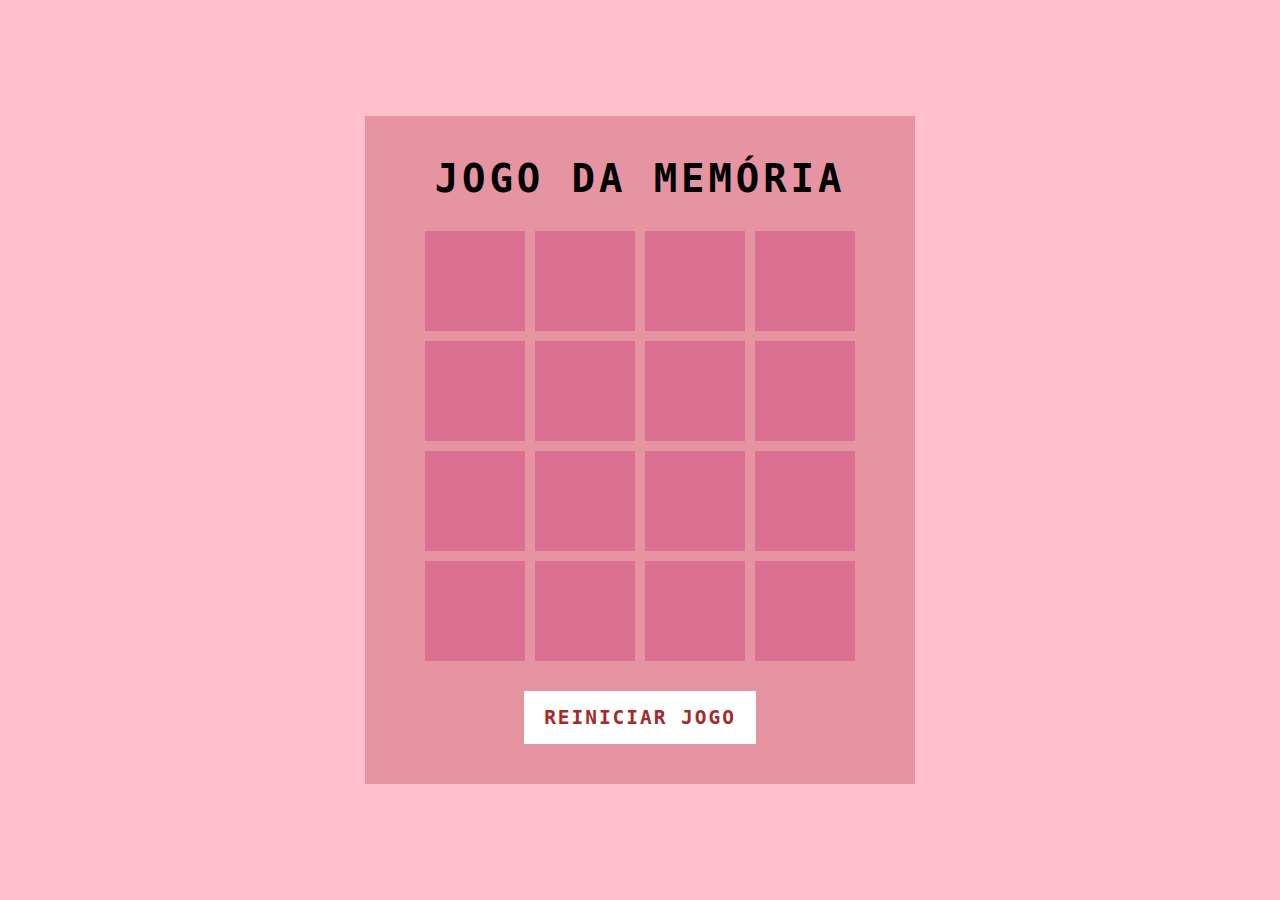
<file: memoria/index.html>
<!DOCTYPE html>
<html lang="en">
<head>
    <meta charset="UTF-8">
    <meta name="viewport" content="width=device-width, initial-scale=1.0">
    <link rel="stylesheet" href="style.css">
    <title>Jogo da Memória</title>
</head>
<body>
    <div class="container">
        <h2>Jogo da memória</h2>
        <div class="game"></div>
        <button class="reset" onclick="window.location.reload();">Reiniciar jogo</button>
    </div>
    <script>
        const emojis = ["👨🏼‍💻","👨🏼‍💻","🧛","🧛","🧜‍♀️","🧜‍♀️","🧙‍♂️","🧙‍♂️","👨‍🚀","👨‍🚀","👨‍🎤","👨‍🎤","🫅","🫅","👩‍🎨","👩‍🎨"];
        var shuf_emojis = emojis.sort(() => (Math.random() > .5) ? 2 : -1);
        for (var i =0; i<emojis.length; i++){
            let box = document.createElement('div')
            box.className ='item';
            box.innerHTML = shuf_emojis[i]

            box.onclick = function(){
                this.classList.add('boxOpen')
                setTimeout(function(){
                    if(document.querySelectorAll('.boxOpen').length > 1){
                        if(document.querySelectorAll('.boxOpen')[0].innerHTML ==
                        document.querySelectorAll('.boxOpen')[1].innerHTML){
                            document.querySelectorAll('.boxOpen')[0].classList.add
                            ('boxMatch')
                            document.querySelectorAll('.boxOpen')[1].classList.add
                            ('boxMatch')

                            document.querySelectorAll('.boxOpen')[1].classList.remove
                            ('boxOpen')
                            document.querySelectorAll('.boxOpen')[0].classList.remove
                            ('boxOpen')

                            if (document.querySelectorAll('.boxMatch').length === emojis.length) {
                            // Redirecionamento quando a condição for verdadeira
                            window.location.href = 'pedido.html';
                            }
                            } else {
                                document.querySelectorAll('.boxOpen')[1].classList.remove
                            ('boxOpen')
                            document.querySelectorAll('.boxOpen')[0].classList.remove
                            ('boxOpen')
                            }
                        }
                },500)
            }

            document.querySelector('.game').appendChild(box);
        }
    </script>
</body>
</html>
</file>
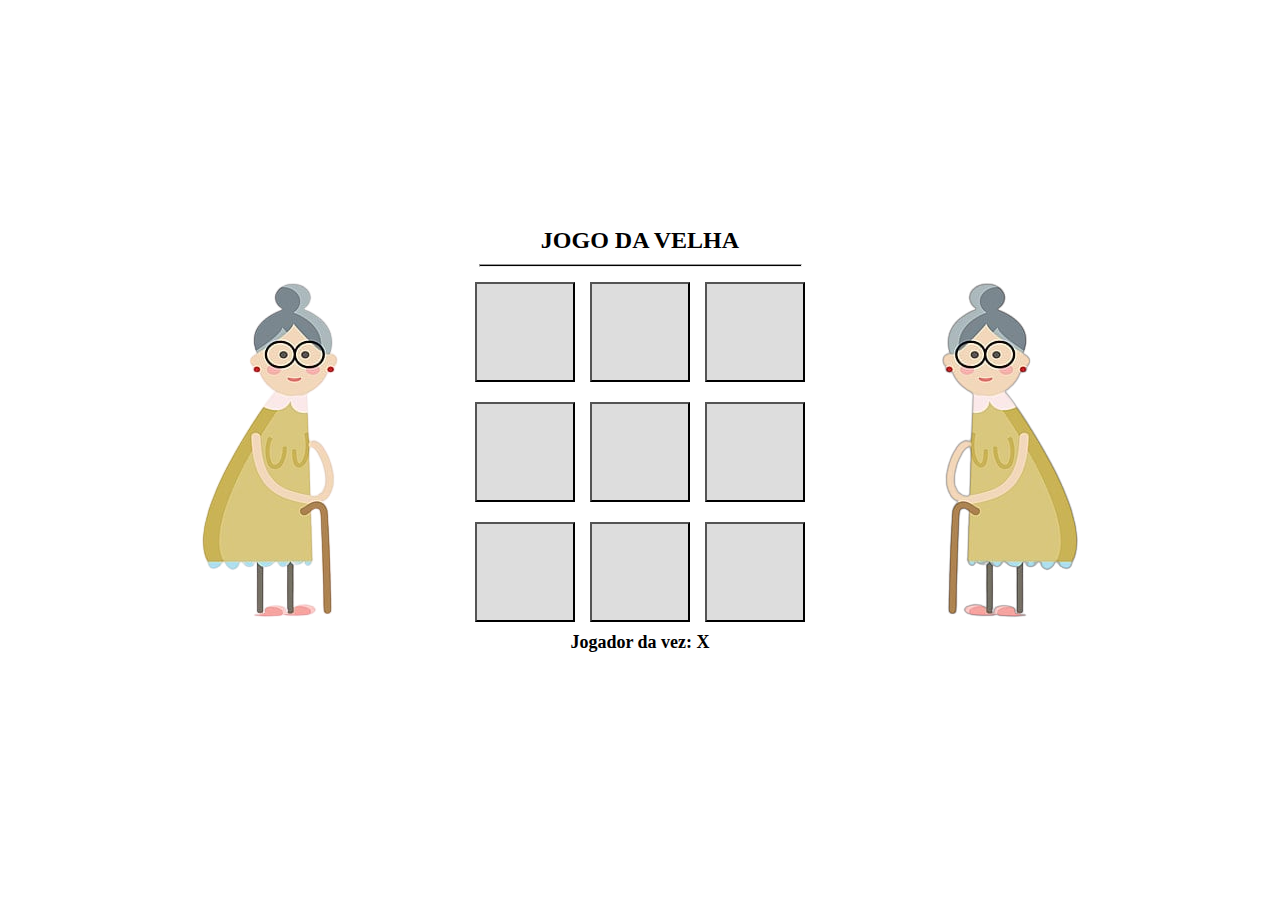
<file: velha.html>
<!DOCTYPE html>
<html lang="en">
<head>
    <meta charset="UTF-8">
    <meta http-equiv="X-UA-Compatible" content="IE=edge">
    <meta name="viewport" content="width=device-width, initial-scale=1.0">
    <title>Jogo da Velha</title>
    <link rel="stylesheet" href="velha.css">
</head>
<body>
    <div class="container">
        <img src="velha.png" alt="" class="velha1">
        <div class="content">
            <h1>JOGO DA VELHA</h1>
            <hr>
            <div class="game">
        <button data-i="1"></button>
        <button data-i="2"></button>
        <button data-i="3"></button>
        <button data-i="4"></button>
        <button data-i="5"></button>
        <button data-i="6"></button>
        <button data-i="7"></button>
        <button data-i="8"></button>
        <button data-i="9"></button>
    </div>
    <h2 class="currentPlayer"></h2>
</div>
<img src="velha2.png" alt="" class="velha2">
</div>
<script src="velha.js"></script>
</body>
</html>
</file>
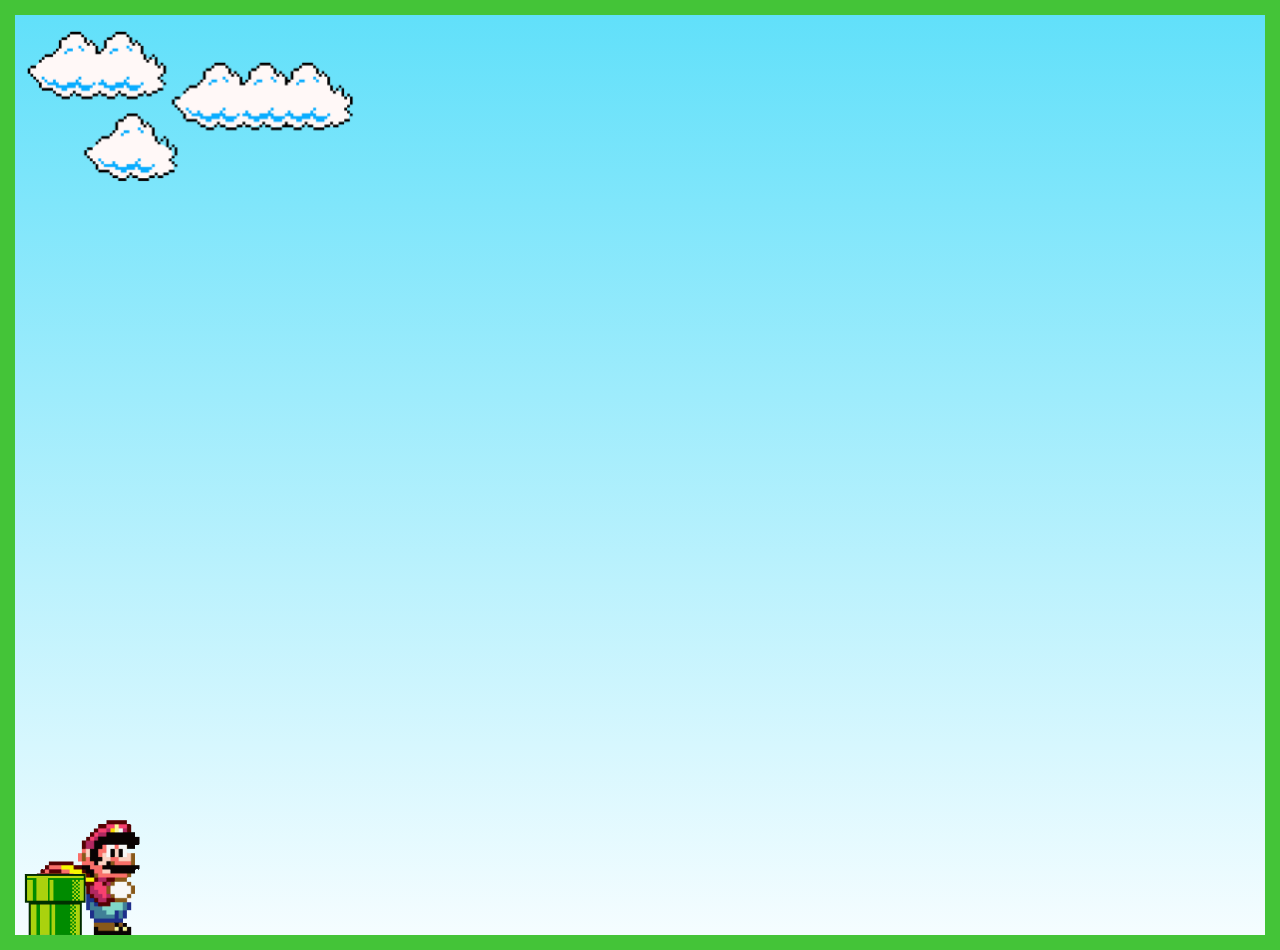
<file: mario/mario.html>
<!DOCTYPE html>
<html lang="en">
<head>
    <meta charset="UTF-8">
    <meta http-equiv="X-UA-Compatible" content="IE=edge">
    <meta name="viewport" content="width=device-width, initial-scale=1.0">

    <link rel="stylesheet" href="mario.css">
    <script src="mario.js" defer></script>

    <title>Mario</title>

    <div class="game">
        <img src="images/nuvens.png" class="nuvens">
        <img src="images/mario.gif" class="mario">
        <img src="./images/cano.png" class="cano">
    </div>

</head>
<body>
    
</body>
</html>
</file>
<file: memoria/style.css>
*{
    margin:0;
    padding: 0;
    box-sizing: border-box;
    font-family: monospace;
}

body{
    display: flex;
    justify-content: center;
    align-items: center;
    min-height: 100vh;
    background: pink;
}
.container{
    position: relative;
    display: flex;
    flex-direction: column;
    justify-content: center;
    align-items: center;
    gap: 30px;
    background: rgb(230, 148, 161);
    padding: 40px 60px;
}
h2{
    font-size: 3em;
    text-transform: uppercase;
    letter-spacing: 0.1em;
}
.reset{
    padding: 15px 20px;
    color: brown;
    background-color:#fff ;
    border: none;
    font-size: 1.5em;
    letter-spacing: 0.1em;
    text-transform: uppercase;
    cursor: pointer;
    font-weight: 600;
}
.reset:focus{
    color: #fff;
    background-color:brown ; 
}
.game{
    width: 430px;
    height: 430px;
    display: flex;
    flex-wrap: wrap;
    gap:10px;
    transform-style: preserve-3d;
    perspective: 500px;
}
.item{
    position: relative;
    width: 100px;
    height: 100px;
    display: flex;
    justify-content: center;
    align-items: center;
    font-size: 3em;
    background-color: antiquewhite;
    transition: 0.25s;
}
.item.boxOpen{
    transform: rotateY(0deg);
}
.item::after{
    content: '';
    position: absolute;
    inset: 0;
    background-color: palevioletred;
    transition: 0.25s;
    transform: rotateY(0deg);
    backface-visibility: hidden;
}
.boxOpen:after , 
.boxMatch:after{
    transform: rotateY(180deg);
}
</file>
<file: velha.css>
* {
    margin: 0;
    padding: 0;
    box-sizing: border-box;
}

body {
    height: 100vh;
    display: flex;
    flex-direction: column;
    align-items: center;
    justify-content: center;
    height: 100vh;
}

.container {
    display: flex;
    align-items: center;
}

.velha1,
.velha2 {
    height: auto;
}

.content {
    text-align: center;
    margin: 0 20px; 
}

h1 {
    text-align: center;
    margin-bottom: 10px;
    font-size: 24px;
}

hr {
    height: 3px;
    width: 95%;
    margin: 10px auto;
    background-color: black;
}

.game {
    display: grid;
    grid-template-columns: 1fr 1fr 1fr;
    gap: 5px;
}

.game button {
    width: 100px;
    height: 100px;
    margin: 5px;
    margin-bottom: 10px;
    cursor: pointer;
    background-color: rgb(221, 221, 221);
}

.currentPlayer {
    text-align: center;
    font-size: 18px;
    margin-bottom: 20px;
}
</file>
<file: mario/mario.css>
*{
    margin: 0;
    padding: 0;
    box-sizing: border-box;
}

.game{
    width: 100%;
    height: 950px;
    justify-content: center;
    border: 15px solid rgb(68, 196, 56);
    margin: 0 auto;
    position: relative;
    overflow: hidden;
    background: linear-gradient(#61e0fa, #f5fdff);
}

.cano{
    position: absolute;
    bottom: 0;
    width: 80px;
    animation: cano-animation 2s infinite linear;
}

.mario{
    width: 150px;
    position: absolute;
    bottom: 0;
}

.jump{
    animation: jump 500ms infinite ease-out;
}

.nuvens{
    position: absolute;
    width: 350px;
    animation: nuvens-animation 10s infinite linear;
}

@keyframes cano-animation {
    from{
        right: 0;
    }
    to{
        right: 100%;
    }
}

@keyframes jump {
    
    0%{
        bottom:0; 
    }
    
    40%{
        bottom: 180px;
    }

    50%{
        bottom: 180px;
    }

    60%{
        bottom: 180px;
    }

    100%{
        bottom: 0;
    }
}


@keyframes nuvens-animation {
    from{
        right: -450px;
    }

    to{
        right: 100%;
    }
}
</file>
